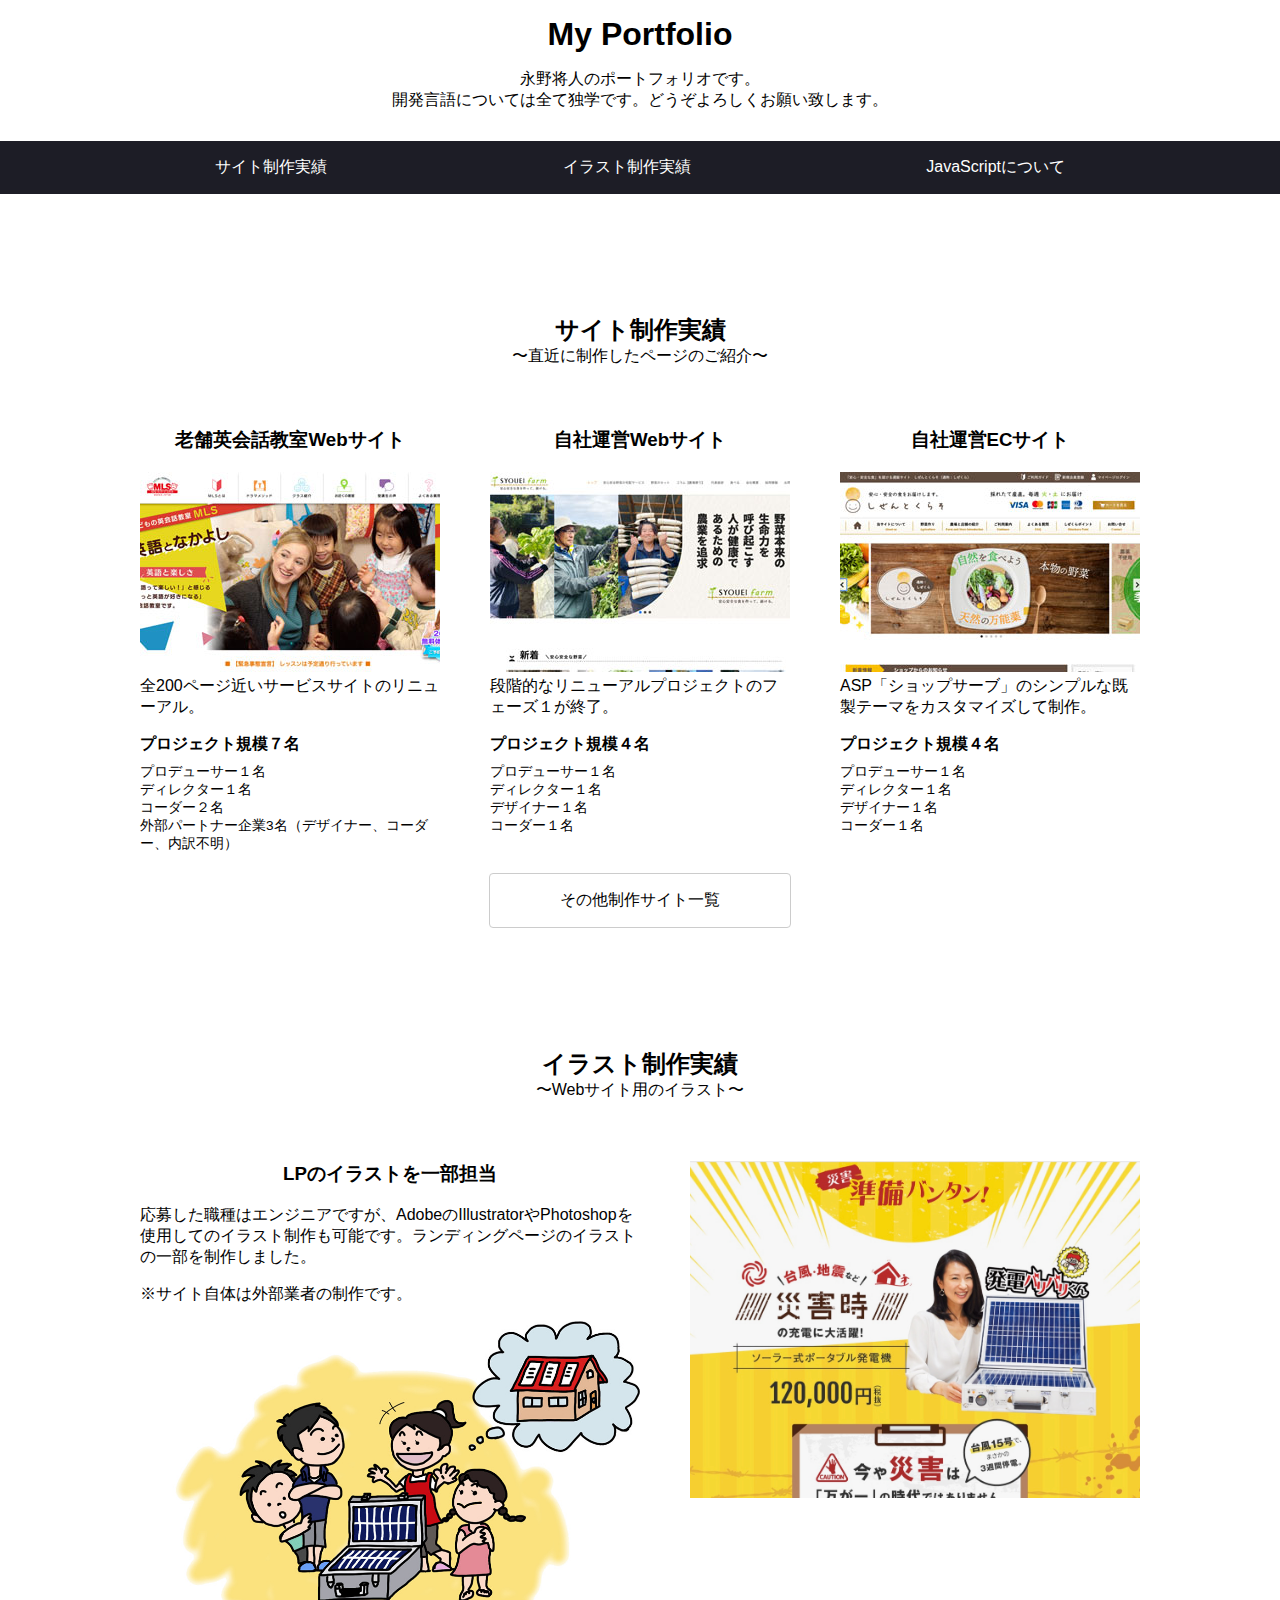
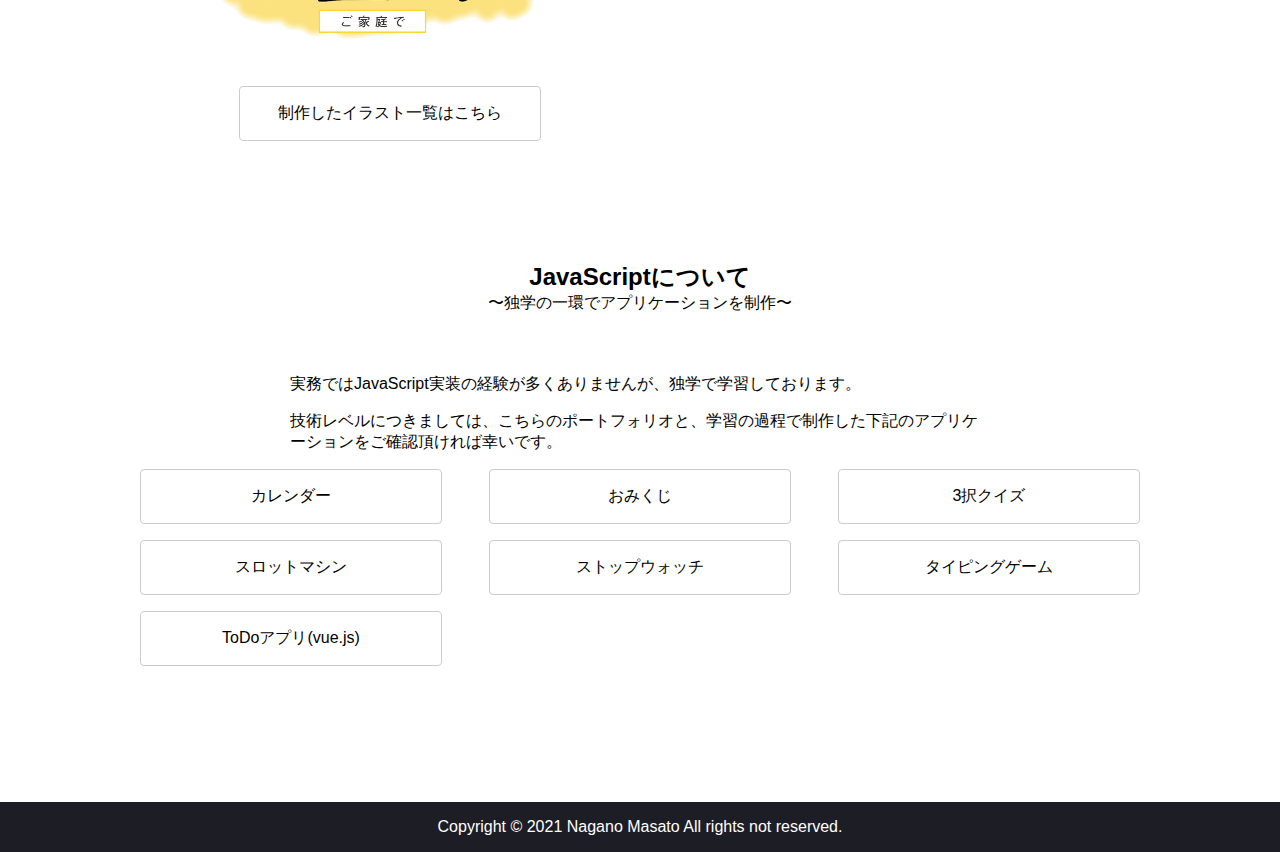
<file: index.html>
<!DOCTYPE html>
<html lang="ja">
    <head>
        <meta charset="utf-8">
        <meta name="viewport" content="width=device-width">
        <meta name="description" content="永野将人のポートフォリオです。よろしくお願い致します。">
        <meta name="keywords" content="永野, 将人, 転職, ポートフォリオ, 独学,">
        <meta name=”robots” content=”noindex,nofollow”>
        <link rel="stylesheet" href="css/styles.css">
        <link href="https://fonts.googleapis.com/icon?family=Material+Icons" rel="stylesheet">
        <title>MyPortfolio</title>
    </head>
    <body>
        <header>
            <h1 class="messageTitle">My Portfolio</h1>
            <p class="message__txt pc">
                永野将人のポートフォリオです。<br>
                開発言語については全て独学です。どうぞよろしくお願い致します。
            </p>
            <div class="navWrap">
                <nav class="navMenu">
                    <ul class="navMenu__list pc">
                        <li class="navMenu__listItem"><a href="#work">サイト制作実績</a></li>
                        <li class="navMenu__listItem"><a href="#illust">イラスト制作実績</a></li>
                        <li class="navMenu__listItem"><a href="#other">JavaScriptについて</a></li>
                    </ul>          
                    <div class="hambMenu">
                        <span class="material-icons" id="navOpen">menu</span>
                    </div>
                </nav>
            </div>
        </header>
        <div class="overlay">
            <span class="material-icons" id="navClose">close</span>
            <nav>
              <ul>
                <li class="navMenu__listItem"><a href="#work">サイト制作実績</a></li>
                <li class="navMenu__listItem"><a href="#illust">イラスト制作実績</a></li>
                <li class="navMenu__listItem"><a href="#other">JavaScriptについて</a></li>
              </ul>
            </nav>
          </div>
        <main class="contentFixed">
            <section class="work">
                <div class="sectionHeading">
                    <h2 class="sectionTitle" id="work">サイト制作実績</h2>
                    <p>〜直近に制作したページのご紹介〜</p>
                </div>
                <div class="workSummary container">
                    <div class="workSummary__box">
                        <h3 class="contentTitle">老舗英会話教室Webサイト</h3>
                        <a href="https://www.mls-etd.co.jp/" target="_blank" rel="noopener noreferrer">
                            <img src="img/work01.jpeg" alt="">
                        </a>
                        <p>
                            全200ページ近いサービスサイトのリニューアル。
                        </p>
                        <h4>プロジェクト規模７名</h4>
                        <ul>
                            <li>プロデューサー１名</li>
                            <li>ディレクター１名</li>
                            <li>コーダー２名</li>
                            <li>外部パートナー企業3名（デザイナー、コーダー、内訳不明）</li>
                        </ul>
                    </div>
                    <div class="workSummary__box">
                        <h3 class="contentTitle">自社運営Webサイト</h3>
                        <a href="https://syouei-farm.net/" target="_blank" rel="noopener noreferrer">
                            <img src="img/work02.jpeg" alt="">
                        </a>
                        <p>
                            段階的なリニューアルプロジェクトのフェーズ１が終了。
                        </p>
                        <h4>プロジェクト規模４名</h4>
                        <ul>
                            <li>プロデューサー１名</li>
                            <li>ディレクター１名</li>
                            <li>デザイナー１名</li>
                            <li>コーダー１名</li>
                        </ul>
                    </div>
                    <div class="workSummary__box">
                        <h3 class="contentTitle">自社運営ECサイト</h3>
                        <a href="https://shizekura.net/" target="_blank" rel="noopener noreferrer">
                            <img src="img/work03.jpeg" alt="">
                        </a>
                        <p>
                            ASP「ショップサーブ」のシンプルな既製テーマをカスタマイズして制作。
                        </p>
                        <h4>プロジェクト規模４名</h4>
                        <ul>
                            <li>プロデューサー１名</li>
                            <li>ディレクター１名</li>
                            <li>デザイナー１名</li>
                            <li>コーダー１名</li>
                        </ul>
                    </div>
                </div>
                <div id="open" class="btn">
                    その他制作サイト一覧
                </div>
                <div id="modal" class="hidden">
                    <div class="modalBox">
                        <h3 class="contentTitle">
                            <a href="https://www.saiga.jp/" target="_blank" rel="noopener noreferrer">
                            鍼灸整骨院Webサイト
                            </a>
                        </h3>
                        <p>
                            プロジェクトの人数は3名（ディレクター兼コーダー１名、ライター１名、デザイナー１名）。
                        </p>
                        <a class="accessBtn" href="https://www.saiga.jp/" target="_blank" rel="noopener noreferrer">
                            サイトを見る ＞
                        </a>
                    </div>
                    <div class="modalBox">
                        <h3 class="contentTitle">
                            <a href="https://www.sanshinj.co.jp/" target="_blank" rel="noopener noreferrer">
                            「プラント工事」と「製缶品製作」の老舗企業Webサイト
                            </a>
                        </h3>
                        <p>
                            プロジェクトの人数は５名（プロデューサー１名、ディレクター１名、デザイナー１名、コーダー２名）。
                        </p>
                        <a class="accessBtn" href="https://www.sanshinj.co.jp/" target="_blank" rel="noopener noreferrer">
                            サイトを見る ＞
                        </a>
                    </div>
                    <div class="modalBox">
                        <h3 class="contentTitle">
                            <a href="https://www.scivax.com/" target="_blank" rel="noopener noreferrer">
                            微細加工サービス企業Webサイト
                            </a>
                        </h3>
                        <p>
                            プロジェクトの人数は５名（プロデューサー１名、ディレクター兼ライター１名、デザイナー１名、コーダー２名）。
                        </p>
                        <a class="accessBtn" href="https://www.scivax.com/" target="_blank" rel="noopener noreferrer">
                            サイトを見る ＞
                        </a>
                    </div>
                    <div class="modalBox">
                        <h3 class="contentTitle">
                            <a href="https://beset-plaza.net/" target="_blank" rel="noopener noreferrer">
                            自社運営の自然食品販売店Webサイト
                            </a>
                        </h3>
                        <p>
                            プロジェクトの人数は４名（プロデューサー１名、ディレクター兼ライター１名、デザイナー１名、コーダー１名）。
                        </p>
                        <a class="accessBtn" href="https://beset-plaza.net/" target="_blank" rel="noopener noreferrer">
                            サイトを見る ＞
                        </a>
                    </div>
                    <div class="btn" id="close">
                        閉じる
                    </div>
                </div>
                <div id="mask" class="hidden"></div>
            </section>
            <section class="illust">
                <div class="sectionHeading">
                    <h2 class="sectionTitle" id="illust">イラスト制作実績</h2>
                    <p>〜Webサイト用のイラスト〜</p>
                </div>
                <h3 class="contentTitle sp">LPのイラストを一部担当</h3>
                <div class="illustSummary container">
                    <div class="illustSummary__txtBox">
                        <h3 class="contentTitle pc">LPのイラストを一部担当</h3>
                        <p class="illustSummary__txt">
                            応募した職種はエンジニアですが、AdobeのIllustratorやPhotoshopを使用してのイラスト制作も可能です。ランディングページのイラストの一部を制作しました。
                        </p>
                        <p class="illustSummary__txt">
                            ※サイト自体は外部業者の制作です。
                        </p>
                        <img src="img/sample04.jpeg" alt="">
                        <div class="btn">
                            <a href="illust.html" rel="noopener noreferrer" target="_blank">制作したイラスト一覧はこちら</a>
                        </div>
                    </div>
                    <a href="https://baribari.313599.net/" rel="noopener noreferrer" target="_blank">
                        <img src="img/illust_summary.jpeg" alt="発電バリバリくんのサイトイメージ">
                    </a>
                </div>
            </section>
            <section class="other">
                <div class="sectionHeading">
                    <h2 class="sectionTitle" id="other">JavaScriptについて</h2>
                    <p>〜独学の一環でアプリケーションを制作〜</p>   
                </div>
                <div class="other__txtBox">
                    <p class="other__txt">実務ではJavaScript実装の経験が多くありませんが、独学で学習しております。</p>
                    <p class="other__txt">技術レベルにつきましては、こちらのポートフォリオと、学習の過程で制作した下記のアプリケーションをご確認頂ければ幸いです。</p>
                </div>
                <div class="other__appList">
                    <div class="container">
                        <div class="other__appListItem">
                            <a href="Applications/MyCalendar/index.html" rel="noopener noreferrer" target="_blank">カレンダー</a>
                        </div>
                        <div class="other__appListItem">
                            <a href="Applications/MyOmikuji/index.html" rel="noopener noreferrer" target="_blank">おみくじ</a>
                        </div>
                        <div class="other__appListItem">
                            <a href="Applications/MyQuiz/index.html" rel="noopener noreferrer" target="_blank">3択クイズ</a>
                        </div>
                        <div class="other__appListItem">
                            <a href="Applications/MySlotMachine/index.html" rel="noopener noreferrer" target="_blank">スロットマシン</a>
                        </div>
                        <div class="other__appListItem">
                            <a href="Applications/MyStopwatch/indx.html" rel="noopener noreferrer" target="_blank">ストップウォッチ</a>
                        </div>
                        <div class="other__appListItem">
                            <a href="Applications/MyTypingGame/index.html" rel="noopener noreferrer" target="_blank">タイピングゲーム</a>
                        </div>
                        <div class="other__appListItem">
                            <a href="Applications/vue.js/MyToDo/index.html" rel="noopener noreferrer" target="_blank">ToDoアプリ(vue.js)</a>
                        </div>
                    </div>
                </div>
            </section>
        </main>
        <footer class="footer">
            <p>Copyright © 2021 Nagano Masato All rights not reserved.</p>
        </footer>
        <script src="js/main.js"></script>
    </body>
</html>
</file>
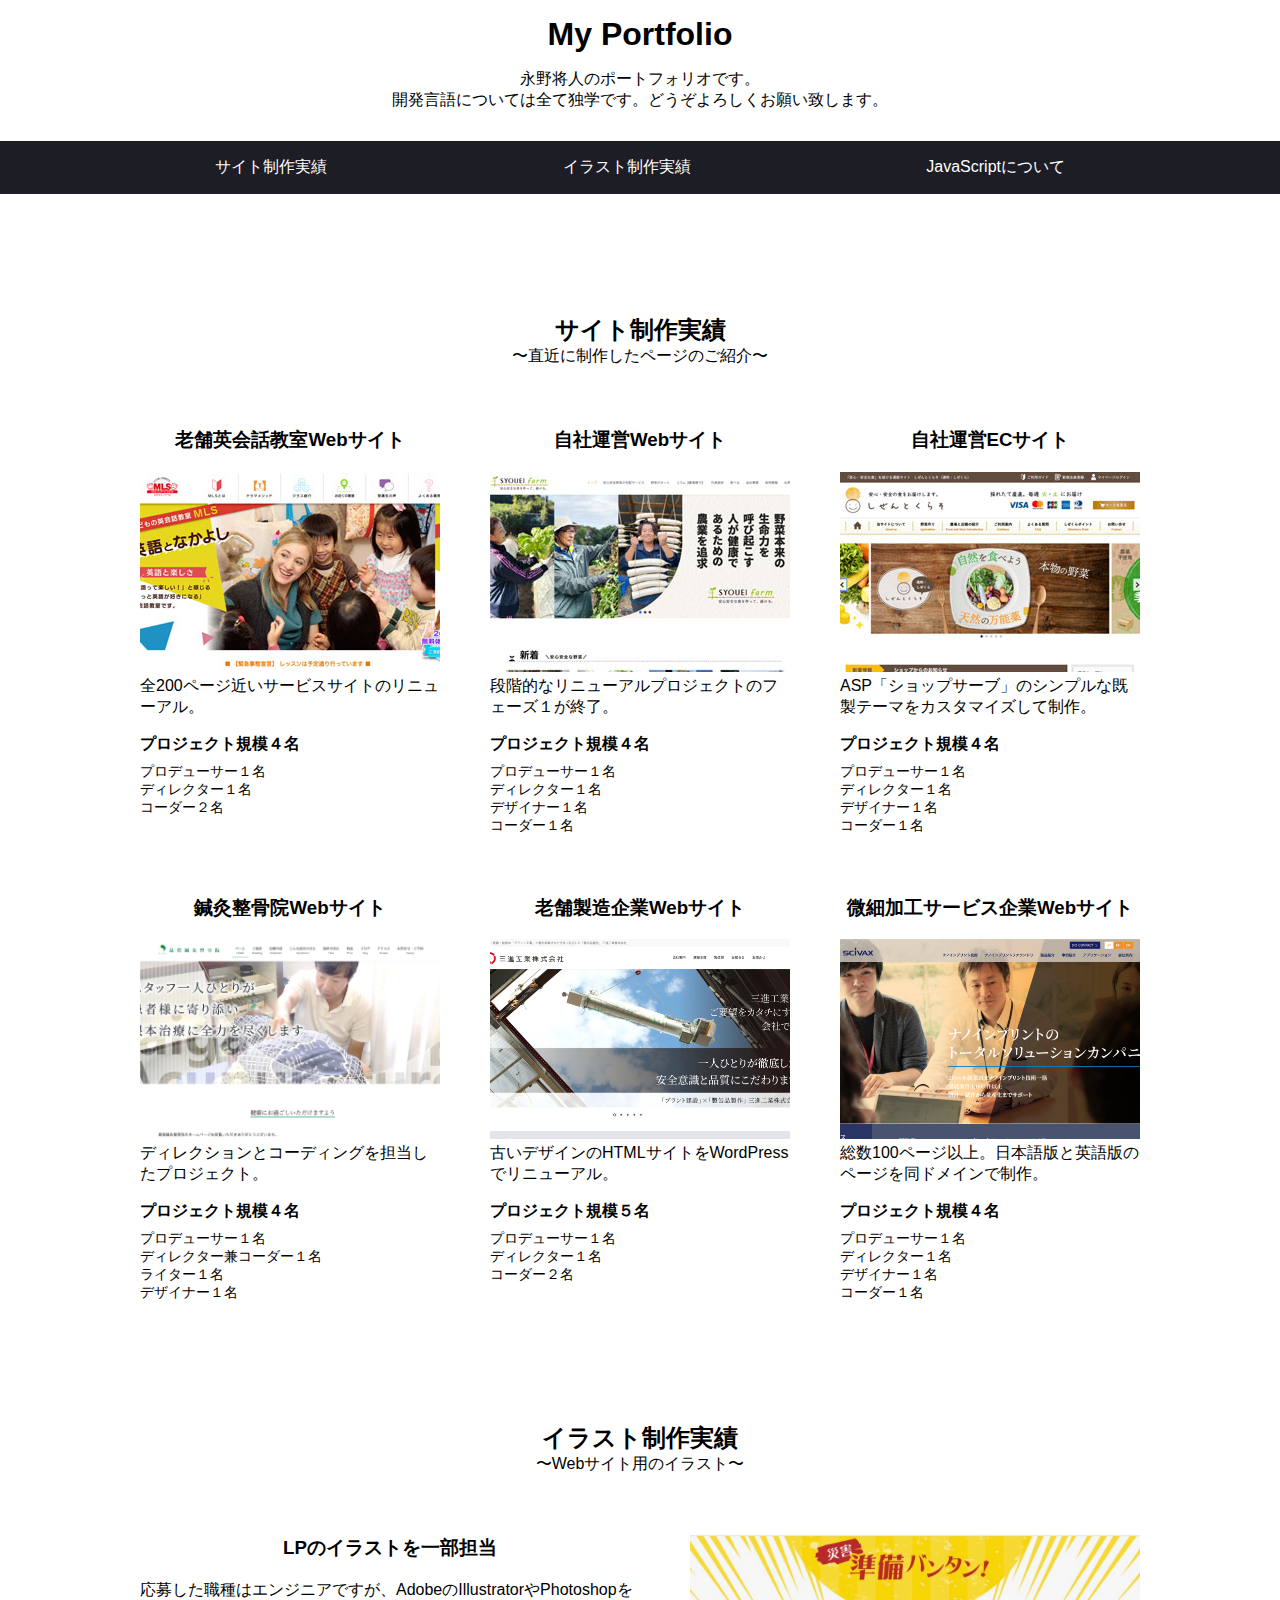
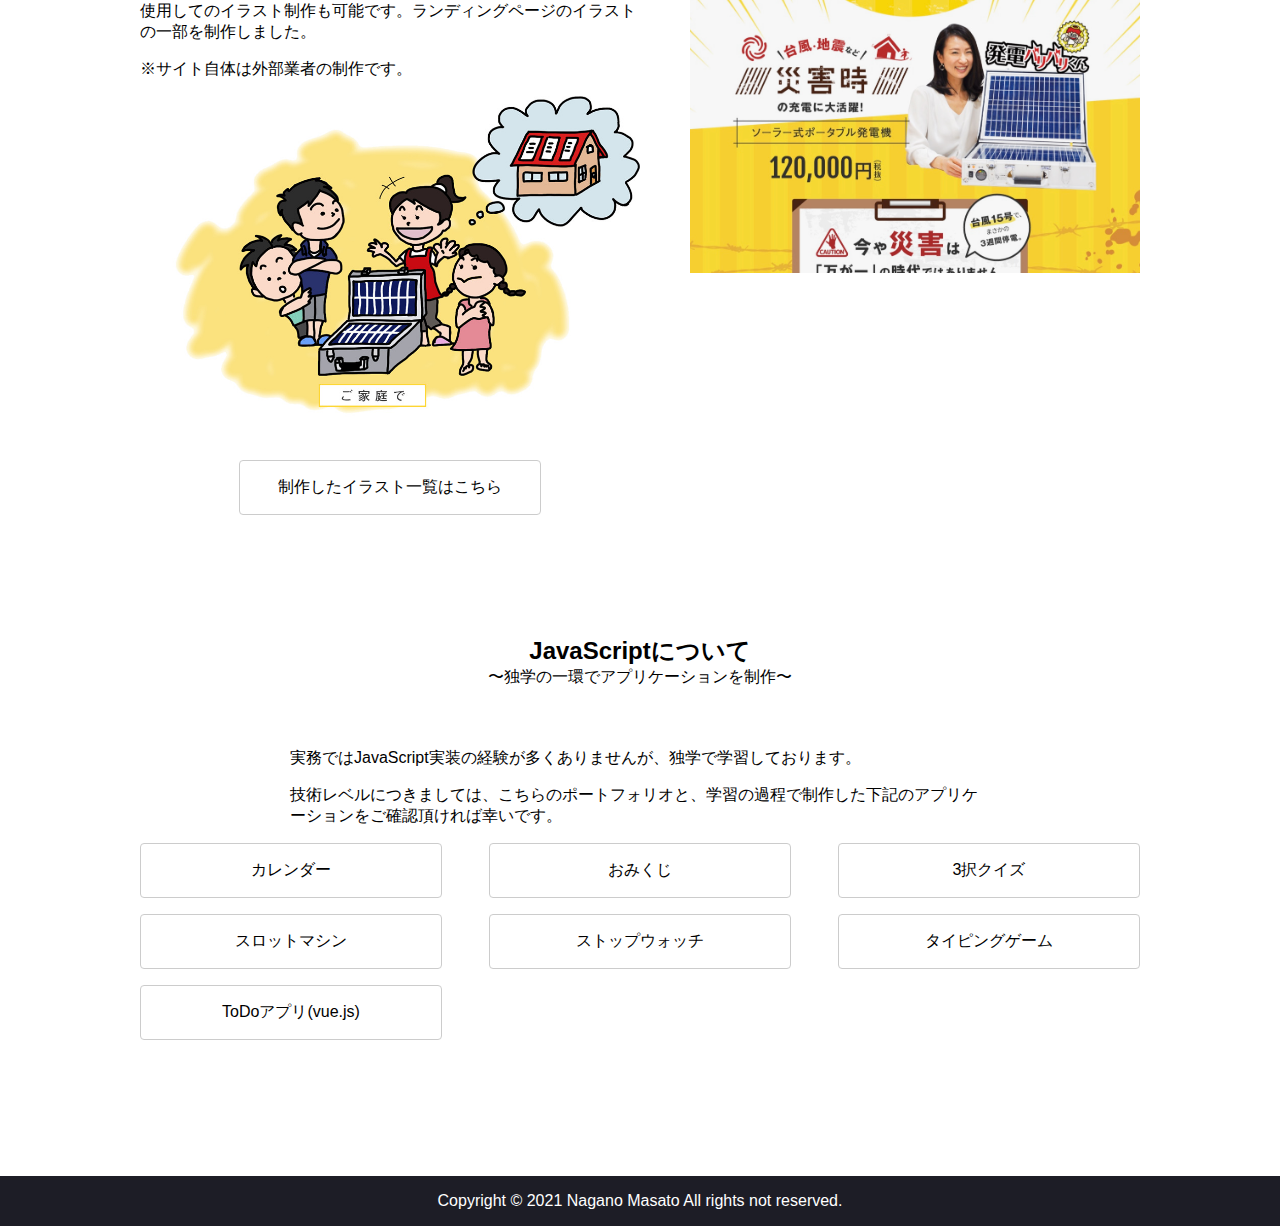
<file: MyPortfolio/index.html>
<!DOCTYPE html>
<html lang="ja">
    <head>
        <meta charset="utf-8">
        <meta name="viewport" content="width=device-width">
        <meta name="description" content="永野将人のポートフォリオです。よろしくお願い致します。">
        <meta name="keywords" content="永野, 将人, 転職, ポートフォリオ, 独学,">
        <meta name=”robots” content=”noindex,nofollow”>
        <link rel="stylesheet" href="css/styles.css">
        <link href="https://fonts.googleapis.com/icon?family=Material+Icons" rel="stylesheet">
        <title>MyPortfolio</title>
    </head>
    <body>
        <header>
            <h1 class="messageTitle">My Portfolio</h1>
            <p class="message__txt pc">
                永野将人のポートフォリオです。<br>
                開発言語については全て独学です。どうぞよろしくお願い致します。
            </p>
            <div class="navWrap">
                <nav class="navMenu">
                    <ul class="navMenu__list pc">
                        <li class="navMenu__listItem"><a href="#work">サイト制作実績</a></li>
                        <li class="navMenu__listItem"><a href="#illust">イラスト制作実績</a></li>
                        <li class="navMenu__listItem"><a href="#other">JavaScriptについて</a></li>
                    </ul>          
                    <div class="hambMenu">
                        <span class="material-icons" id="navOpen">menu</span>
                    </div>
                </nav>
            </div>
        </header>
        <div class="overlay">
            <span class="material-icons" id="navClose">close</span>
            <nav>
              <ul>
                <li class="navMenu__listItem"><a href="#work">サイト制作実績</a></li>
                <li class="navMenu__listItem"><a href="#illust">イラスト制作実績</a></li>
                <li class="navMenu__listItem"><a href="#other">JavaScriptについて</a></li>
              </ul>
            </nav>
          </div>
        <main class="contentFixed">
            <section class="work">
                <div class="sectionHeading">
                    <h2 class="sectionTitle" id="work">サイト制作実績</h2>
                    <p>〜直近に制作したページのご紹介〜</p>
                </div>
                <div class="workSummary container">
                    <div class="workSummary__box">
                        <h3 class="contentTitle">老舗英会話教室Webサイト</h3>
                        <a href="https://www.mls-etd.co.jp/" target="_blank" rel="noopener noreferrer">
                            <img src="img/work01.jpeg" alt="">
                        </a>
                        <p>
                            全200ページ近いサービスサイトのリニューアル。
                        </p>
                        <h4>プロジェクト規模４名</h4>
                        <ul>
                            <li>プロデューサー１名</li>
                            <li>ディレクター１名</li>
                            <li>コーダー２名</li>
                        </ul>
                    </div>
                    <div class="workSummary__box">
                        <h3 class="contentTitle">自社運営Webサイト</h3>
                        <a href="https://syouei-farm.net/" target="_blank" rel="noopener noreferrer">
                            <img src="img/work02.jpeg" alt="">
                        </a>
                        <p>
                            段階的なリニューアルプロジェクトのフェーズ１が終了。
                        </p>
                        <h4>プロジェクト規模４名</h4>
                        <ul>
                            <li>プロデューサー１名</li>
                            <li>ディレクター１名</li>
                            <li>デザイナー１名</li>
                            <li>コーダー１名</li>
                        </ul>
                    </div>
                    <div class="workSummary__box">
                        <h3 class="contentTitle">自社運営ECサイト</h3>
                        <a href="https://shizekura.net/" target="_blank" rel="noopener noreferrer">
                            <img src="img/work03.jpeg" alt="">
                        </a>
                        <p>
                            ASP「ショップサーブ」のシンプルな既製テーマをカスタマイズして制作。
                        </p>
                        <h4>プロジェクト規模４名</h4>
                        <ul>
                            <li>プロデューサー１名</li>
                            <li>ディレクター１名</li>
                            <li>デザイナー１名</li>
                            <li>コーダー１名</li>
                        </ul>
                    </div>
                </div>
                <div class="workSummary container">
                    <div class="workSummary__box">
                        <h3 class="contentTitle">鍼灸整骨院Webサイト</h3>
                        <a href="https://www.saiga.jp/" target="_blank" rel="noopener noreferrer">
                            <img src="img/work04.jpeg" alt="">
                        </a>
                        <p>
                            ディレクションとコーディングを担当したプロジェクト。
                        </p>
                        <h4>プロジェクト規模４名</h4>
                        <ul>
                            <li>プロデューサー１名</li>
                            <li>ディレクター兼コーダー１名</li>
                            <li>ライター１名</li>
                            <li>デザイナー１名</li>
                        </ul>
                    </div>
                    <div class="workSummary__box">
                        <h3 class="contentTitle">老舗製造企業Webサイト</h3>
                        <a href="https://www.sanshinj.co.jp/" target="_blank" rel="noopener noreferrer">
                            <img src="img/work05.jpeg" alt="">
                        </a>
                        <p>
                            古いデザインのHTMLサイトをWordPressでリニューアル。
                        </p>
                        <h4>プロジェクト規模５名</h4>
                        <ul>
                            <li>プロデューサー１名</li>
                            <li>ディレクター１名</li>
                            <li>コーダー２名</li>
                        </ul>
                    </div>
                    <div class="workSummary__box">
                        <h3 class="contentTitle">微細加工サービス企業Webサイト</h3>
                        <a href="https://www.scivax.com/" target="_blank" rel="noopener noreferrer">
                            <img src="img/work06.jpeg" alt="">
                        </a>
                        <p>
                            総数100ページ以上。日本語版と英語版のページを同ドメインで制作。
                        </p>
                        <h4>プロジェクト規模４名</h4>
                        <ul>
                            <li>プロデューサー１名</li>
                            <li>ディレクター１名</li>
                            <li>デザイナー１名</li>
                            <li>コーダー１名</li>
                        </ul>
                    </div>
                </div>
                <!-- <div id="open" class="btn">
                    その他制作サイト一覧
                </div>
                <div id="modal" class="hidden">
                    <div class="modalBox">
                        <h3 class="contentTitle">
                            <a href="https://www.saiga.jp/" target="_blank" rel="noopener noreferrer">
                            鍼灸整骨院Webサイト
                            </a>
                        </h3>
                        <p>
                            プロジェクトの人数は3名（ディレクター兼コーダー１名、ライター１名、デザイナー１名）。
                        </p>
                        <a class="accessBtn" href="https://www.saiga.jp/" target="_blank" rel="noopener noreferrer">
                            サイトを見る ＞
                        </a>
                    </div>
                    <div class="modalBox">
                        <h3 class="contentTitle">
                            <a href="https://www.sanshinj.co.jp/" target="_blank" rel="noopener noreferrer">
                            「プラント工事」と「製缶品製作」の老舗企業Webサイト
                            </a>
                        </h3>
                        <p>
                            プロジェクトの人数は５名（プロデューサー１名、ディレクター１名、デザイナー１名、コーダー２名）。
                        </p>
                        <a class="accessBtn" href="https://www.sanshinj.co.jp/" target="_blank" rel="noopener noreferrer">
                            サイトを見る ＞
                        </a>
                    </div>
                    <div class="modalBox">
                        <h3 class="contentTitle">
                            <a href="https://www.scivax.com/" target="_blank" rel="noopener noreferrer">
                            微細加工サービス企業Webサイト
                            </a>
                        </h3>
                        <p>
                            プロジェクトの人数は５名（プロデューサー１名、ディレクター兼ライター１名、デザイナー１名、コーダー２名）。
                        </p>
                        <a class="accessBtn" href="https://www.scivax.com/" target="_blank" rel="noopener noreferrer">
                            サイトを見る ＞
                        </a>
                    </div>
                    <div class="modalBox">
                        <h3 class="contentTitle">
                            <a href="https://beset-plaza.net/" target="_blank" rel="noopener noreferrer">
                            自社運営の自然食品販売店Webサイト
                            </a>
                        </h3>
                        <p>
                            プロジェクトの人数は４名（プロデューサー１名、ディレクター兼ライター１名、デザイナー１名、コーダー１名）。
                        </p>
                        <a class="accessBtn" href="https://beset-plaza.net/" target="_blank" rel="noopener noreferrer">
                            サイトを見る ＞
                        </a>
                    </div>
                    <div class="btn" id="close">
                        閉じる
                    </div> -->
                </div>
                <div id="mask" class="hidden"></div>
            </section>
            <section class="illust">
                <div class="sectionHeading">
                    <h2 class="sectionTitle" id="illust">イラスト制作実績</h2>
                    <p>〜Webサイト用のイラスト〜</p>
                </div>
                <h3 class="contentTitle sp">LPのイラストを一部担当</h3>
                <div class="illustSummary container">
                    <div class="illustSummary__txtBox">
                        <h3 class="contentTitle pc">LPのイラストを一部担当</h3>
                        <p class="illustSummary__txt">
                            応募した職種はエンジニアですが、AdobeのIllustratorやPhotoshopを使用してのイラスト制作も可能です。ランディングページのイラストの一部を制作しました。
                        </p>
                        <p class="illustSummary__txt">
                            ※サイト自体は外部業者の制作です。
                        </p>
                        <img src="img/sample04.jpeg" alt="">
                        <div class="btn">
                            <a href="illust.html" rel="noopener noreferrer" target="_blank">制作したイラスト一覧はこちら</a>
                        </div>
                    </div>
                    <a href="https://baribari.313599.net/" rel="noopener noreferrer" target="_blank">
                        <img src="img/illust_summary.jpeg" alt="発電バリバリくんのサイトイメージ">
                    </a>
                </div>
            </section>
            <section class="other">
                <div class="sectionHeading">
                    <h2 class="sectionTitle" id="other">JavaScriptについて</h2>
                    <p>〜独学の一環でアプリケーションを制作〜</p>   
                </div>
                <div class="other__txtBox">
                    <p class="other__txt">実務ではJavaScript実装の経験が多くありませんが、独学で学習しております。</p>
                    <p class="other__txt">技術レベルにつきましては、こちらのポートフォリオと、学習の過程で制作した下記のアプリケーションをご確認頂ければ幸いです。</p>
                </div>
                <div class="other__appList">
                    <div class="container">
                        <div class="other__appListItem">
                            <a href="Applications/MyCalendar/index.html" rel="noopener noreferrer" target="_blank">カレンダー</a>
                        </div>
                        <div class="other__appListItem">
                            <a href="Applications/MyOmikuji/index.html" rel="noopener noreferrer" target="_blank">おみくじ</a>
                        </div>
                        <div class="other__appListItem">
                            <a href="Applications/MyQuiz/index.html" rel="noopener noreferrer" target="_blank">3択クイズ</a>
                        </div>
                        <div class="other__appListItem">
                            <a href="Applications/MySlotMachine/index.html" rel="noopener noreferrer" target="_blank">スロットマシン</a>
                        </div>
                        <div class="other__appListItem">
                            <a href="Applications/MyStopwatch/indx.html" rel="noopener noreferrer" target="_blank">ストップウォッチ</a>
                        </div>
                        <div class="other__appListItem">
                            <a href="Applications/MyTypingGame/index.html" rel="noopener noreferrer" target="_blank">タイピングゲーム</a>
                        </div>
                        <div class="other__appListItem">
                            <a href="Applications/vue.js/MyToDo/index.html" rel="noopener noreferrer" target="_blank">ToDoアプリ(vue.js)</a>
                        </div>
                    </div>
                </div>
            </section>
        </main>
        <footer class="footer">
            <p>Copyright © 2021 Nagano Masato All rights not reserved.</p>
        </footer>
        <script src="js/main.js"></script>
    </body>
</html>
</file>
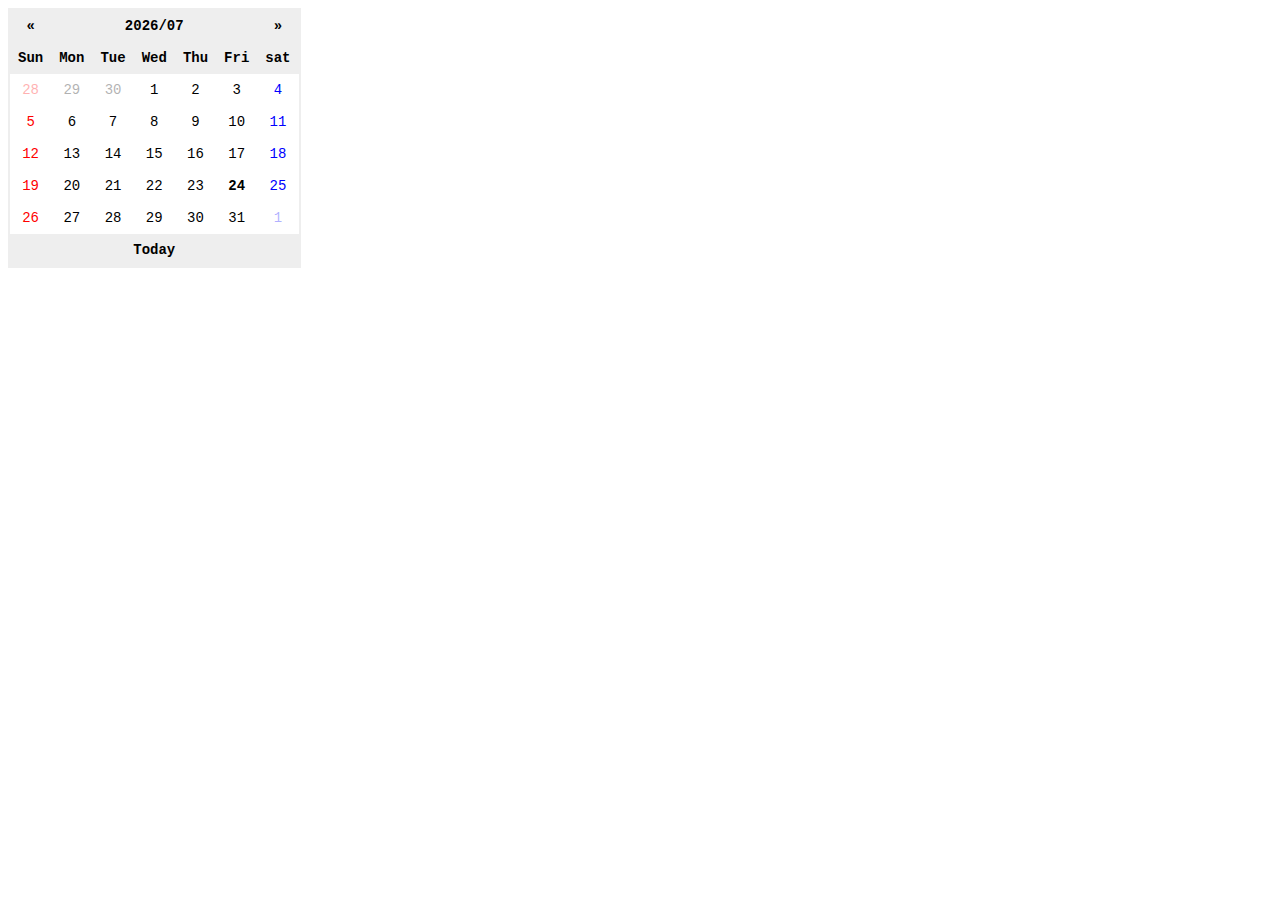
<file: Applications/MyCalendar/index.html>
<!DOCTYPE html>
<html lang="ja">
    <head>
        <meta charset="utf-8">
        <title>calender</title> 
        <link rel="stylesheet" href="css/stles.css">
    </head>
    <body>
        <table>
            <thead>
                <tr>
                    <th id="prev">&laquo;</th>
                    <th id="title" colspan="5">2020/05</th>
                    <th id="next">&raquo;</th>
                </tr>
                <tr>
                    <th>Sun</th>
                    <th>Mon</th>
                    <th>Tue</th>
                    <th>Wed</th>
                    <th>Thu</th>
                    <th>Fri</th>
                    <th>sat</th>
                </tr>
            </thead>
            <tbody>
            </tbody>
            <tfoot>
                <tr>
                    <td id="today" colspan="7">Today</td>
                </tr>
            </tfoot>
        </table>

        <script src="js/main.js"></script>
    </body>
</html>
</file>
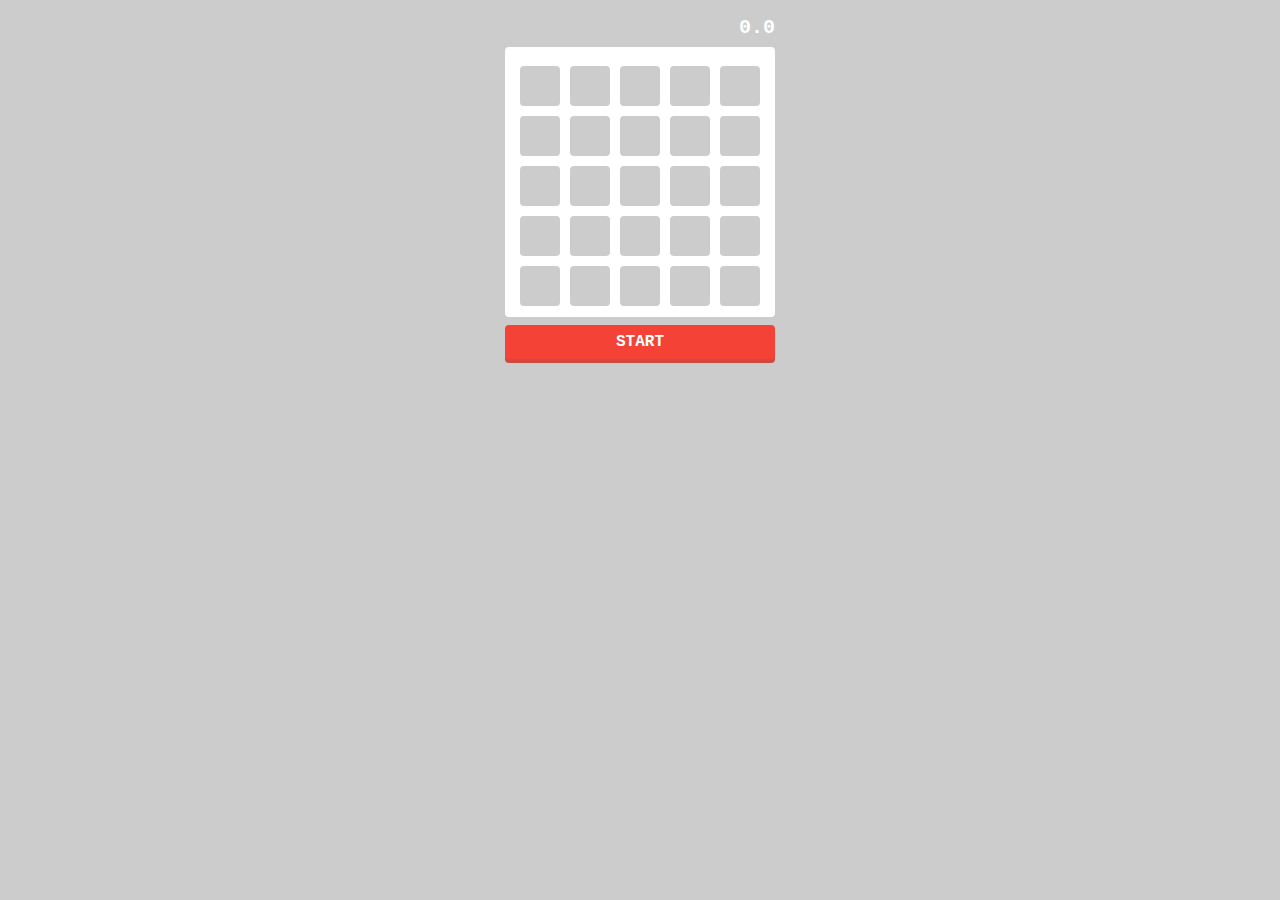
<file: Applications/MyNumbersGame/index.html>
<!DOCTYPE html>
<html lang="ja">
    <head>
        <meta charset="utf-8">
        <title>MyNumbersGame</title>
        <link rel="stylesheet" href="css/styles.css">
    </head>
    <body>
        <div id="container">
            <div id="timer">0.0</div>
            <ul id="board"></ul>
            <div id="btn">START</div>
        </div>
        <script src="js/main.js"></script>
    </body>
</html>
</file>
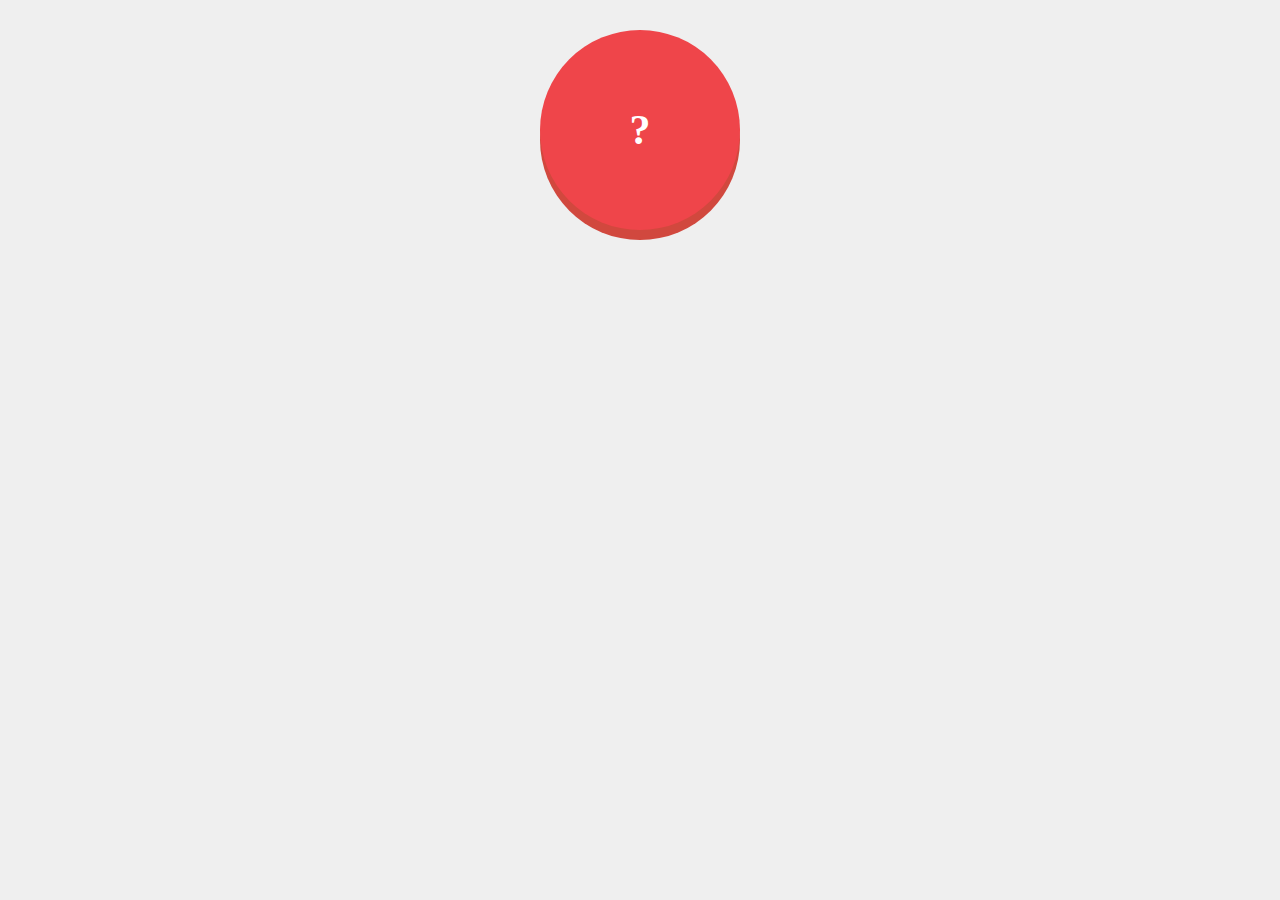
<file: Applications/MyOmikuji/index.html>
<!DOCTYPE html>
<html lang="ja">
    <head>
        <meta charset="utf-8">
        <title>omikuji</title>
        <link rel="stylesheet" href="css/styles.css">
    </head>
    <body>
        <div id="btn">?</div>
        <script src="js/main.js"></script>
    </body>
</html>
</file>
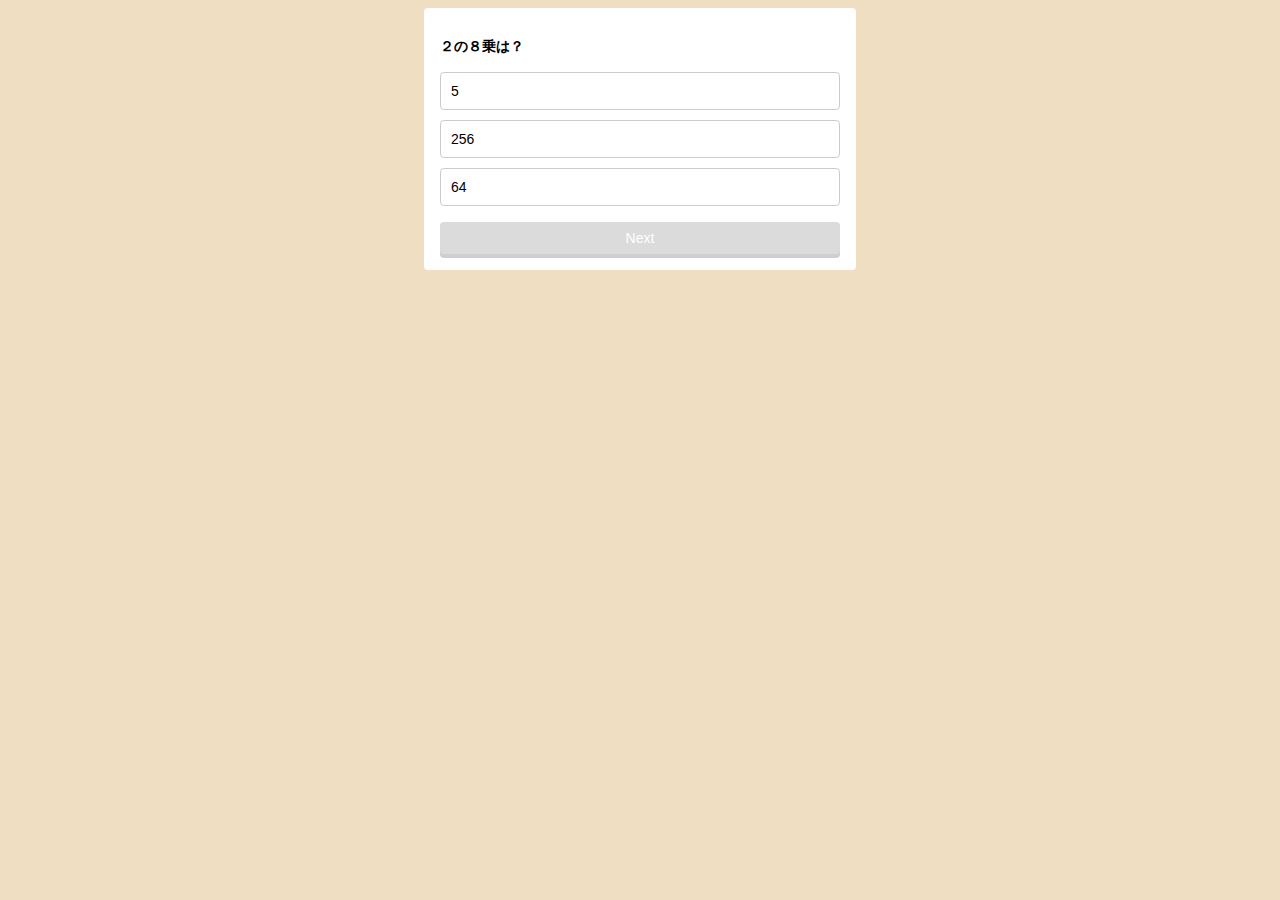
<file: Applications/MyQuiz/index.html>
<!DOCTYPE html>
<html lang="ja">
    <head>
        <meta charset="utf-8">
        <title>Quiz</title>
        <link rel="stylesheet" href="css/styles.css">
    </head>
    <body>
        <section class="container">
            <p id="question"></p>
            <ul id="choices">
            </ul>
            <div id="btn" class="disabled">Next</div>
        </section>
        <section id="result" class="hidden">
            <p></p>
            <a href="">Replay?</a>
        </section>
        <script src="js/main.js"></script>
    </body>

</html>
</file>
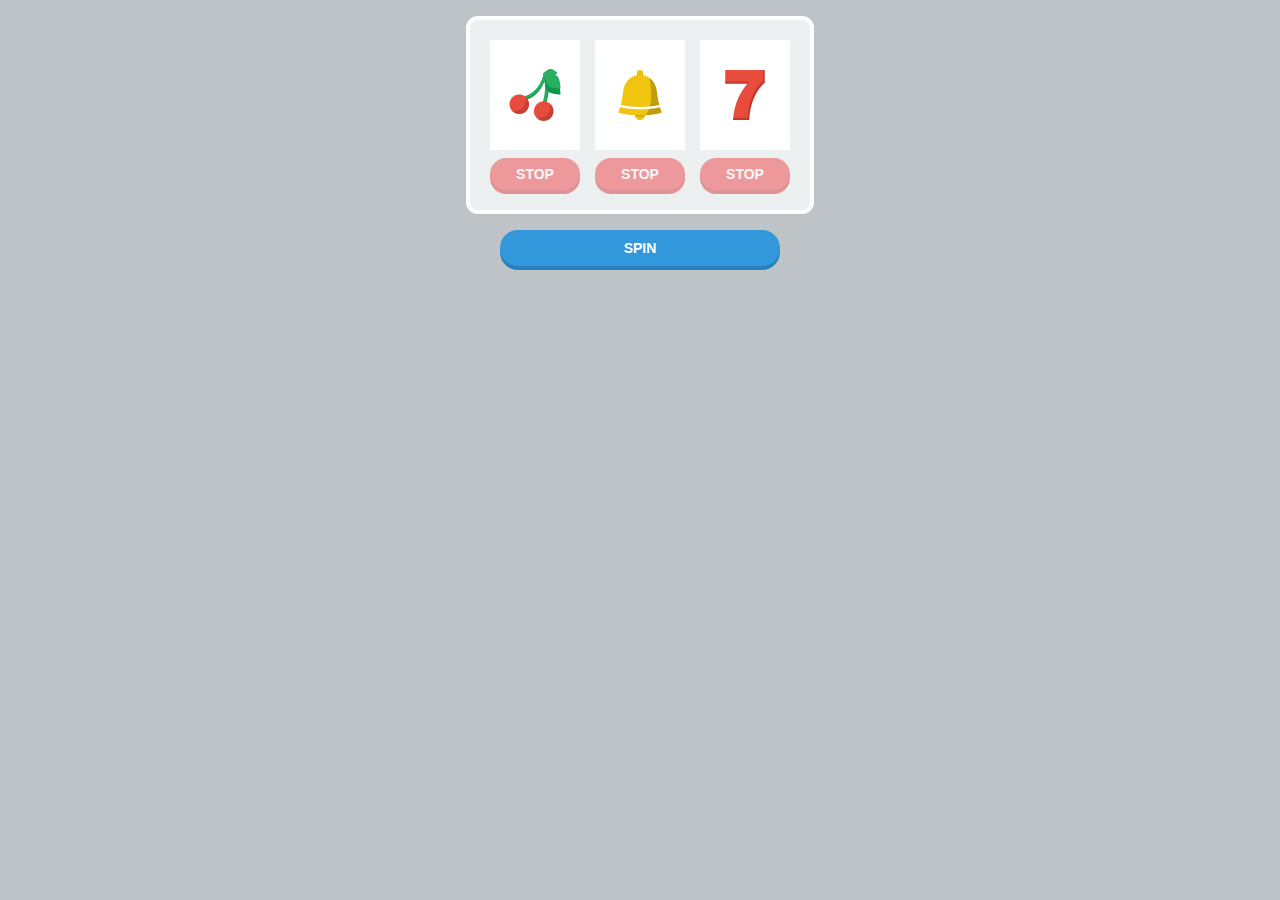
<file: Applications/MySlotMachine/index.html>
<!DOCTYPE html>
<html lang="ja">
    <head>
        <meta charset="utf-8">
        <title>Slot Machine</title>
        <link rel="stylesheet" href="css/styles.css">
    </head>
    <body>
        <main>
        </main>

        <div id="spin">SPIN</div>
        <script src="js/main.js"></script>
    </body>
</html>
</file>
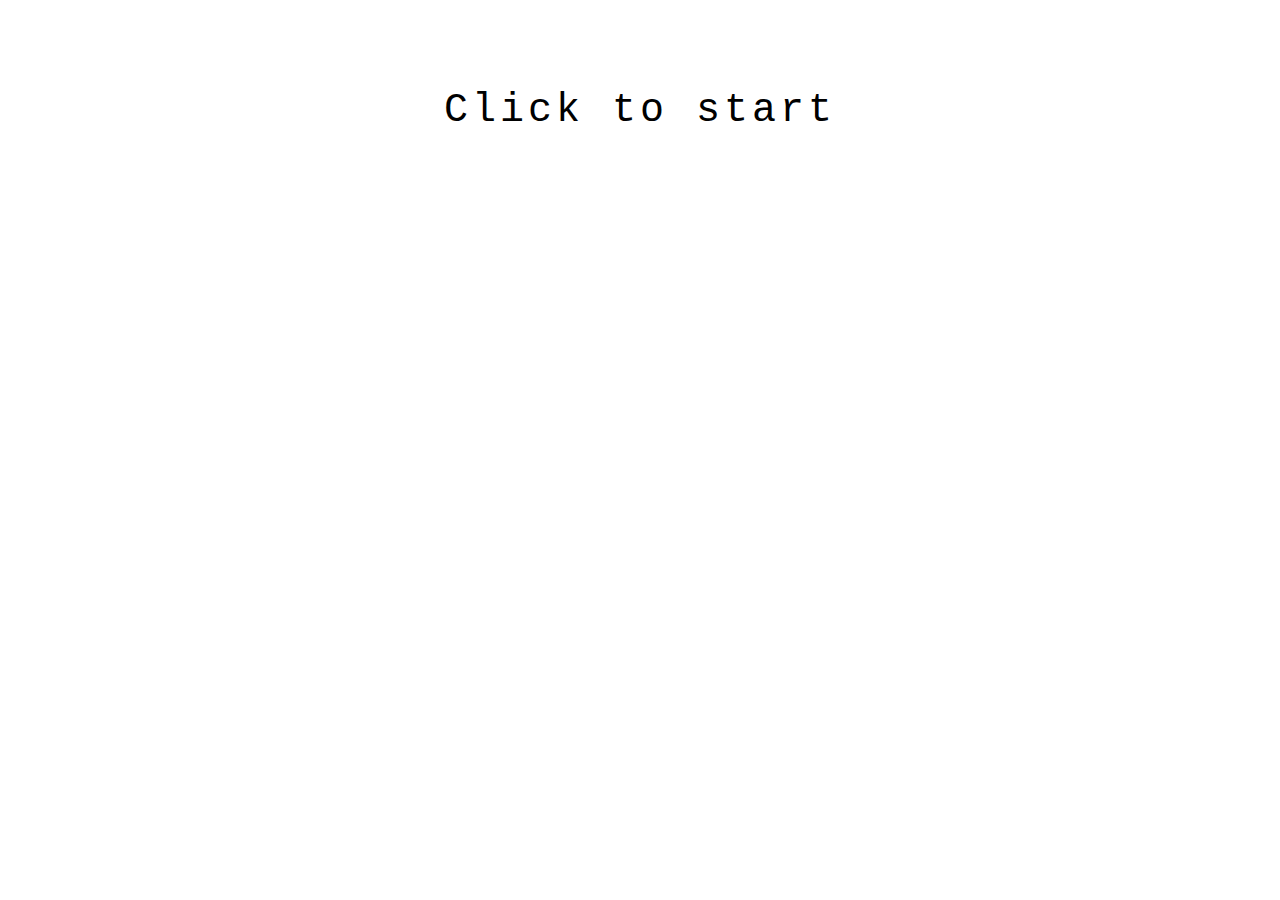
<file: Applications/MyTypingGame/index.html>
<!DOCTYPE html>
<html lang="ja">
    <head>
        <meta charset="utf-8">
        <title>Typing Game</title>
        <link rel="stylesheet" href="css/styles.css">
    </head>
    <body>
        <p id="target">Click to start</p>
        <p id="result"></p>
        <script src="js/main.js"></script>
    </body>
</html>
</file>
<file: css/styles.css>
html{
    font-size: 16px;
    font-family: 游ゴシック, "Yu Gothic", 游ゴシック体, YuGothic, sans-serif;
}

body{
    margin: 0;
}

h1, h2, h3, h4, ul, p{
    margin: 0%;
}

ul{
    padding: 0;
    list-style: none;
}

img{
    width: 100%;
}

a{
    text-decoration: none;
    display: block;
    user-select: none;
    color: #000000;
}

a:hover{
    opacity: 0.8;
    transition: .3s;
}

a:visited{
    color: inherit;
  }

section{
    margin-bottom: 120px;
}

/* ヘッダー */

.messageTitle{
    text-align: center;
    margin: 1rem 0;
}

.message__txt{
    text-align: center;
    margin-bottom: 30px;
}

/* メニュー */

.navMenu__list{
    list-style: none;
    display:-webkit-box;
    display:-ms-flexbox;
    display:flex;
    -ms-flex-wrap: wrap;
    flex-wrap: wrap;
    justify-content: space-between;
}

.navMenu{
    background: #1D1D26;
    padding: 1em;
    margin: 0 0 120px;
    z-index: 500;
}

.navMenu__list{
    max-width: 850px;
    margin: 0 auto;
}

.navMenu__list a{
    color: #fff ;
}

/* 固定用スタイル */
.fixed {
    position: fixed;
    top: 0;
    width: 100%;
    margin-top: 0;
}


/* コンテンツ */


.contentFixed{
    max-width: 1000px;
    margin: 0 auto;
    padding: 0 20px;
}

.sectionHeading{
    text-align: center;
    margin-bottom: 60px;
}

.container{
    display:-webkit-box;
    display:-ms-flexbox;
    display:flex;
    -ms-flex-wrap: wrap;
    flex-wrap: wrap;
    justify-content: space-between;
}

.workSummary a, .illustSummary a{
    flex-basis: 45%;
}

.workSummary__box{
  flex-basis: 30%;  
}

.workSummary__box ul {
    font-size: 0.85rem;
}

.illustSummary__txtBox{
    flex-basis: 50%;
}

.other__appListItem{
    flex-basis: 30%;
    max-width: 300px;
    border: 1px solid #ccc;
    border-radius: 4px;
    text-align: center;
    padding: 1rem 0;
    margin-bottom: 1rem;
}

.contentTitle{
    margin-bottom: 1em;
}

.workSummary__txt, .illustSummary__txt, .other__txt{
    margin-bottom: 1rem;
}

.workSummary__Box img{
    margin-bottom: 1rem;
}

.workSummary__box h4 {
    margin: 1em 0 0.5em;
}

.contentTitle{
    text-align: center;
}

.btn{
    cursor: pointer;
    max-width: 300px;
    border: 1px solid #ccc;
    border-radius: 4px;
    text-align: center;
    padding: 1rem 0;
    margin: 20px auto 0;
}

.accessBtn {
    text-align: right;
}

.modalBox {
    margin-bottom: 2rem;
}

.modalBox > .contentTitle {
    font-size: 1rem;
}

/* モーダル */


#mask{
    background: rgba(0, 0, 0, 0.4);
    position: fixed;
    top: 0;
    bottom: 0;
    right: 0;
    left: 0;
    z-index: 1;
}

#modal{
    background: #fff;
    max-width: 1000px;
    padding: 20px;
    border-radius: 4px;
    position: absolute;
    top: 40px;
    left: 0;
    right: 0;
    margin: 0 auto;
    transition: transform 0.4s;
    z-index: 2;
}

#modal > p{
    margin: 0 0 20px;
}

#mask.hidden{
    display: none;
}

#modal.hidden{
    transform: translate(0, -3400px);
}


.other__txtBox{
    max-width: 700px;
    margin: 0 auto;
}


/* フッター */

.footer{
    text-align: center;
    color: #fff;
    background: #1D1D26;
    padding: 1em 0;
}

/* ハンバーガーメニュー */

.hambMenu {
    margin-left: auto;
    display: none;
    padding: 0;
  }

 @media screen and (max-width: 767px){

 } 

  
  .hambMenu #navOpen {
    font-size: 2rem;
    cursor: pointer;
  }
  
  .hambMenu #navOpen.hide {
    display: none;
  }

  
  .overlay {
    position: fixed;
    top: 0;
    bottom: 0;
    right: 0;
    left: 0;
    background: rgba(255, 255, 255, 0.95);
    text-align: center;
    padding: 60px;
    opacity: 0;
    pointer-events: none;
    transition: opacity .6s;
  }
  
  .overlay.show {
    opacity: 1;
    pointer-events: auto;
  }
  
  .overlay #navClose {
    position: absolute;
    top: 15px;
    right: 15px;
    font-size: 2rem;
    cursor: pointer;
  }
  
  .overlay ul {
    list-style-type: none;
    margin: 0;
    padding: 0;
  }
  
  .overlay li {
    margin-top: 24px;
    opacity: 0;
    transform: translateY(16px);
    transition: opacity .3s, transform .3s;
  }
  
  .overlay.show li {
    opacity: 1;
    transform: none;
  }
  
  .overlay.show li:nth-child(1) {
    transition-delay: .1s;
  }
  
  .overlay.show li:nth-child(2) {
    transition-delay: .2s;
  }
  
  .overlay.show li:nth-child(3) {
    transition-delay: .3s;
  }
  
  
  /* イラストページ */

.illustList{
    max-width: 500px;
    margin: 0 auto;
}

.illustList img{
    margin-bottom: 100px;
}

.fadeIn {
  opacity: 0;
  transition-duration: 0.8s;
  transition-property: opacity, transform;
}

.scrollIn {
  opacity: 1;
  transform: translate(0, 0);
}

@media screen and (min-width: 768px){
    .sp{
        display: none;
    }
}

@media screen and (max-width: 767px){
    .pc{
        display: none;
    }

    img{
        margin-bottom: 1rem;
    }

    main{
        padding: 0 1rem;
    }

    .workSummary a,
    .illustSummary a,
    .workSummary__box,
    .illustSummary__txtBox,
    .other__appListItem{
        flex-basis: 100%;
    }

    .workSummary__box {
        margin-bottom: 4rem;
    }

    .illustSummary__txtBox{
        order: 2;
    }

    .workSummary__txt, .illustSummary__txt, .other__txt{
        margin-bottom: 2rem;
    }

    .other__appListItem{
        margin: 0 auto 1rem;
    }

    #modal{
        word-wrap: break-word;
    }

    .modalBox .contentTitle {
        text-align: center;
    }

    .hambMenu {
        margin-left: auto;
        display: block;
        text-align: center;
        color: #fff;
      }

    
}
</file>
<file: MyPortfolio/css/styles.css>
html{
    font-size: 16px;
    font-family: 游ゴシック, "Yu Gothic", 游ゴシック体, YuGothic, sans-serif;
}

body{
    margin: 0;
}

h1, h2, h3, h4, ul, p{
    margin: 0%;
}

ul{
    padding: 0;
    list-style: none;
}

img{
    width: 100%;
}

a{
    text-decoration: none;
    display: block;
    user-select: none;
    color: #000000;
}

a:hover{
    opacity: 0.8;
    transition: .3s;
}

a:visited{
    color: inherit;
  }

section{
    margin-bottom: 120px;
}

/* ヘッダー */

.messageTitle{
    text-align: center;
    margin: 1rem 0;
}

.message__txt{
    text-align: center;
    margin-bottom: 30px;
}

/* メニュー */

.navMenu__list{
    list-style: none;
    display:-webkit-box;
    display:-ms-flexbox;
    display:flex;
    -ms-flex-wrap: wrap;
    flex-wrap: wrap;
    justify-content: space-between;
}

.navMenu{
    background: #1D1D26;
    padding: 1em;
    margin: 0 0 120px;
    z-index: 500;
}

.navMenu__list{
    max-width: 850px;
    margin: 0 auto;
}

.navMenu__list a{
    color: #fff ;
}

/* 固定用スタイル */
.fixed {
    position: fixed;
    top: 0;
    width: 100%;
    margin-top: 0;
}


/* コンテンツ */


.contentFixed{
    max-width: 1000px;
    margin: 0 auto;
    padding: 0 20px;
}

.sectionHeading{
    text-align: center;
    margin-bottom: 60px;
}

.container{
    display:-webkit-box;
    display:-ms-flexbox;
    display:flex;
    -ms-flex-wrap: wrap;
    flex-wrap: wrap;
    justify-content: space-between;
}

.workSummary {
    margin-bottom: 60px;
}

.workSummary a, .illustSummary a{
    flex-basis: 45%;
}

.workSummary__box{
  flex-basis: 30%;  
}

.workSummary__box ul {
    font-size: 0.85rem;
}

.illustSummary__txtBox{
    flex-basis: 50%;
}

.other__appListItem{
    flex-basis: 30%;
    max-width: 300px;
    border: 1px solid #ccc;
    border-radius: 4px;
    text-align: center;
    margin-bottom: 1rem;
}

.other__appListItem a {
    padding: 1em;
}

.contentTitle{
    margin-bottom: 1em;
}

.workSummary__txt, .illustSummary__txt, .other__txt{
    margin-bottom: 1rem;
}

.workSummary__Box img{
    margin-bottom: 1rem;
}

.workSummary__box h4 {
    margin: 1em 0 0.5em;
}

.contentTitle{
    text-align: center;
}

.btn{
    cursor: pointer;
    max-width: 300px;
    border: 1px solid #ccc;
    border-radius: 4px;
    text-align: center;
    padding: 1rem 0;
    margin: 20px auto 0;
}

.accessBtn {
    text-align: right;
}

.modalBox {
    margin-bottom: 2rem;
}

.modalBox > .contentTitle {
    font-size: 1rem;
}

/* モーダル */


#mask{
    background: rgba(0, 0, 0, 0.4);
    position: fixed;
    top: 0;
    bottom: 0;
    right: 0;
    left: 0;
    z-index: 1;
}

#modal{
    background: #fff;
    max-width: 1000px;
    padding: 20px;
    border-radius: 4px;
    position: absolute;
    top: 40px;
    left: 0;
    right: 0;
    margin: 0 auto;
    transition: transform 0.4s;
    z-index: 2;
}

#modal > p{
    margin: 0 0 20px;
}

#mask.hidden{
    display: none;
}

#modal.hidden{
    transform: translate(0, -3400px);
}


.other__txtBox{
    max-width: 700px;
    margin: 0 auto;
}


/* フッター */

.footer{
    text-align: center;
    color: #fff;
    background: #1D1D26;
    padding: 1em 0;
}

/* ハンバーガーメニュー */

.hambMenu {
    margin-left: auto;
    display: none;
    padding: 0;
  }

 @media screen and (max-width: 767px){

 } 

  
  .hambMenu #navOpen {
    font-size: 2rem;
    cursor: pointer;
  }
  
  .hambMenu #navOpen.hide {
    display: none;
  }

  
  .overlay {
    position: fixed;
    top: 0;
    bottom: 0;
    right: 0;
    left: 0;
    background: rgba(255, 255, 255, 0.95);
    text-align: center;
    padding: 60px;
    opacity: 0;
    pointer-events: none;
    transition: opacity .6s;
  }
  
  .overlay.show {
    opacity: 1;
    pointer-events: auto;
  }
  
  .overlay #navClose {
    position: absolute;
    top: 15px;
    right: 15px;
    font-size: 2rem;
    cursor: pointer;
  }
  
  .overlay ul {
    list-style-type: none;
    margin: 0;
    padding: 0;
  }
  
  .overlay li {
    margin-top: 24px;
    opacity: 0;
    transform: translateY(16px);
    transition: opacity .3s, transform .3s;
  }
  
  .overlay.show li {
    opacity: 1;
    transform: none;
  }
  
  .overlay.show li:nth-child(1) {
    transition-delay: .1s;
  }
  
  .overlay.show li:nth-child(2) {
    transition-delay: .2s;
  }
  
  .overlay.show li:nth-child(3) {
    transition-delay: .3s;
  }
  
  
  /* イラストページ */

.illustList{
    max-width: 500px;
    margin: 0 auto;
}

.illustList img{
    margin-bottom: 100px;
}

.fadeIn {
  opacity: 0;
  transition-duration: 0.8s;
  transition-property: opacity, transform;
}

.scrollIn {
  opacity: 1;
  transform: translate(0, 0);
}

@media screen and (min-width: 768px){
    .sp{
        display: none;
    }
}

@media screen and (max-width: 767px){
    .pc{
        display: none;
    }

    img{
        margin-bottom: 1rem;
    }

    main{
        padding: 0 1rem;
    }

    .workSummary:not(:last-child) {
        margin-bottom: 0;
    }

    .workSummary a,
    .illustSummary a,
    .workSummary__box,
    .illustSummary__txtBox,
    .other__appListItem{
        flex-basis: 100%;
    }

    .workSummary__box {
        margin-bottom: 4rem;
    }

    .illustSummary__txtBox{
        order: 2;
    }

    .workSummary__txt, .illustSummary__txt, .other__txt{
        margin-bottom: 2rem;
    }

    .other__appListItem{
        margin: 0 auto 1rem;
    }

    #modal{
        word-wrap: break-word;
    }

    .modalBox .contentTitle {
        text-align: center;
    }

    .hambMenu {
        margin-left: auto;
        display: block;
        text-align: center;
        color: #fff;
      }

    
}
</file>
<file: Applications/MyCalendar/css/stles.css>
body{
    font-family: 'Courier New', Courier, monospace;
    font-size: 14px;
}

table{
    border: 2px solid #eee;
    border-collapse: collapse;
}

thead,
tfoot{
    background: #eee;
}

th,
td{
    padding: 8px;
    text-align: center;
}

tbody td:first-child{
    color: red;
}

tbody td:last-child{
    color: blue;
}

tfoot{
    font-weight: bold;
}

td.disabled {
    opacity: 0.3;
}

td.today {
    font-weight: bold;
}

#prev,
#next,
#today{
    cursor: pointer;
    user-select: none;
}
</file>
<file: Applications/MyNumbersGame/css/styles.css>
body{
    background: #CCC;
    color: #ffffff;
    font-family: 'Courier New', Courier, monospace;
    font-size: 16px;
    font-weight: bold;
}

#container {
    width: 120px;
    margin: 16px auto;
}

#board{
    list-style: none;
    margin: 0 0 8px;
    padding: 10px;
    background: #ffffff;
    border-radius: 4px;
    display: flex;
    flex-wrap: wrap;
}

#board li {
    background: #00aaff;
    width: 40px;
    height: 40px;
    margin: 5px;
    cursor: pointer;
    border-radius: 4px;
    line-height: 40px;
    text-align: center;
    box-shadow: 0 4px 0 #0088cc ;
}

#board li.pressed{
    background: #ccc;
    box-shadow: none;
    margin-top: 9px;
    margin-bottom: 1px;
}

#timer{
    margin-bottom: 8px;
    font-size: 20px;
    text-align: right;
}

#btn{
    cursor: pointer;
    user-select: none;
    background: #f44336;
    padding: 8px;
    border-radius: 4px;
    text-align: center;
    box-shadow: 0 4px 0 #d1483e;
}

#btn:active{
    margin-top: 12px;
    box-shadow: none;
}
</file>
<file: Applications/MyOmikuji/css/styles.css>
body{
    background: #efefef;
}

#btn{
    width: 200px;
    height: 200px;
    background: #ef454a;
    border-radius: 50%;
    margin: 30px auto;
    text-align: center;
    line-height: 200px;
    color: #fff;
    font-weight: bold;
    font-size: 42px;
    cursor: pointer;
    box-shadow: 0 10px 0 #d1483e;
    user-select: none;
}

#btn:hover{
    opacity: 0.9;
}


#btn:active{
    box-shadow: 0 5px 0 #d1483e;
    margin-top: 35px;
}
</file>
<file: Applications/MyQuiz/css/styles.css>
body{
    background: #efdec1;
    font-size: 14px;
    font-family: Verdana, sans-serif;
}

.container{
    width: 400px;
    margin: 8px auto;
    background: #ffffff;
    border-radius: 4px;
    padding: 16px;
    position: relative;
}

#question{
    margin-bottom: 16px;
    font-weight: bold;
}

#choices{
    list-style: none;
    padding: 0;
    margin-bottom: 16px;
}

#choices > li {
    border: 1px solid #ccc;
    border-radius: 4px;
    padding: 10px;
    margin-bottom: 10px;
    cursor: pointer;
}

#choices > li:hover{
    background: #f8f8f8;
}

#choices > li.correct{
    background: #d4edda;
    border-color: #c3e6cb;
    color: #155724;
    font-weight: bold;
}

#choices > li.correct::after{
    content: '...corrct';
}

#choices > li.wrong{
    background: #f8d8da;
    border-color: #f5c6cb;
    color: #721c24;
    font-weight: bold;
}

#choices > li.wrong::after{
    content: '...wrong';
}

#btn, #result > a{
    background: #3498db;
    padding: 8px;
    border-radius: 4px;
    cursor: pointer;
    text-align: center;
    color: #ffffff;
    box-shadow: 0 4px 0 #2880b9;
}

#btn.disabled{
    background: #ccc;
    box-shadow: 0 4px 0 #bbb;
    opacity: 0.7;
}

#result {
    position: absolute;
    width: 300px;
    background: #fff;
    padding: 30px;
    box-shadow: 0 4px 8px rgba(0, 0, 0, .2);
    top: 50px;
    left: 0;
    right: 0;
    margin: 0 auto;
    border-radius: 4px;
    text-align: center;
    transition: 0.4s;
}

#result.hidden{
    transform: translateY(-500px);
}

#result > p {
    font-size: 24px;
}

#result > a {
    display: block;
    text-decoration: none;

}
</file>
<file: Applications/MySlotMachine/css/styles.css>
body{
    background: #bdc3c7;
    font-size: 16px;
    font-weight: bold;
    font-family: Arial, Helvetica, sans-serif;
}

main{
    width: 300px;
    background: #ecf0f1;
    padding: 20px;
    border: 4px solid #fff;
    border-radius: 12px;
    margin: 16px auto;
    display: flex;
    justify-content: space-between;
}

.panel img{
    width: 90px;
    height: 110px;
    margin-bottom: 4px;
}

.stop{
    cursor: pointer;
    width: 90px;
    height: 32px;
    background: #ef454a;
    box-shadow: 0 4px 0 #d1383e;
    border-radius: 16px;
    line-height: 32px;
    text-align: center;
    font-size: 14px;
    color: #fff;
    user-select: none;
}

#spin{
    cursor: pointer;
    width: 280px;
    height: 36px;
    background: #3298db;
    box-shadow: 0 4px 0 #2880b9;
    border-radius: 18px;
    line-height: 36px;
    text-align: center;
    font-size: 14px;
    color: #fff;
    user-select: none;
    margin: 0 auto;
}

.unmatched{
    opacity: 0.5;
}

.inactive{
    opacity: 0.5;
}
</file>
<file: Applications/MyTypingGame/css/styles.css>
body{
    padding-top: 40px;
    font-family: 'Courier New', Courier, monospace;
    text-align: center;
}

#target{
    font-size: 40px;
    letter-spacing: .1em;
}
</file>
